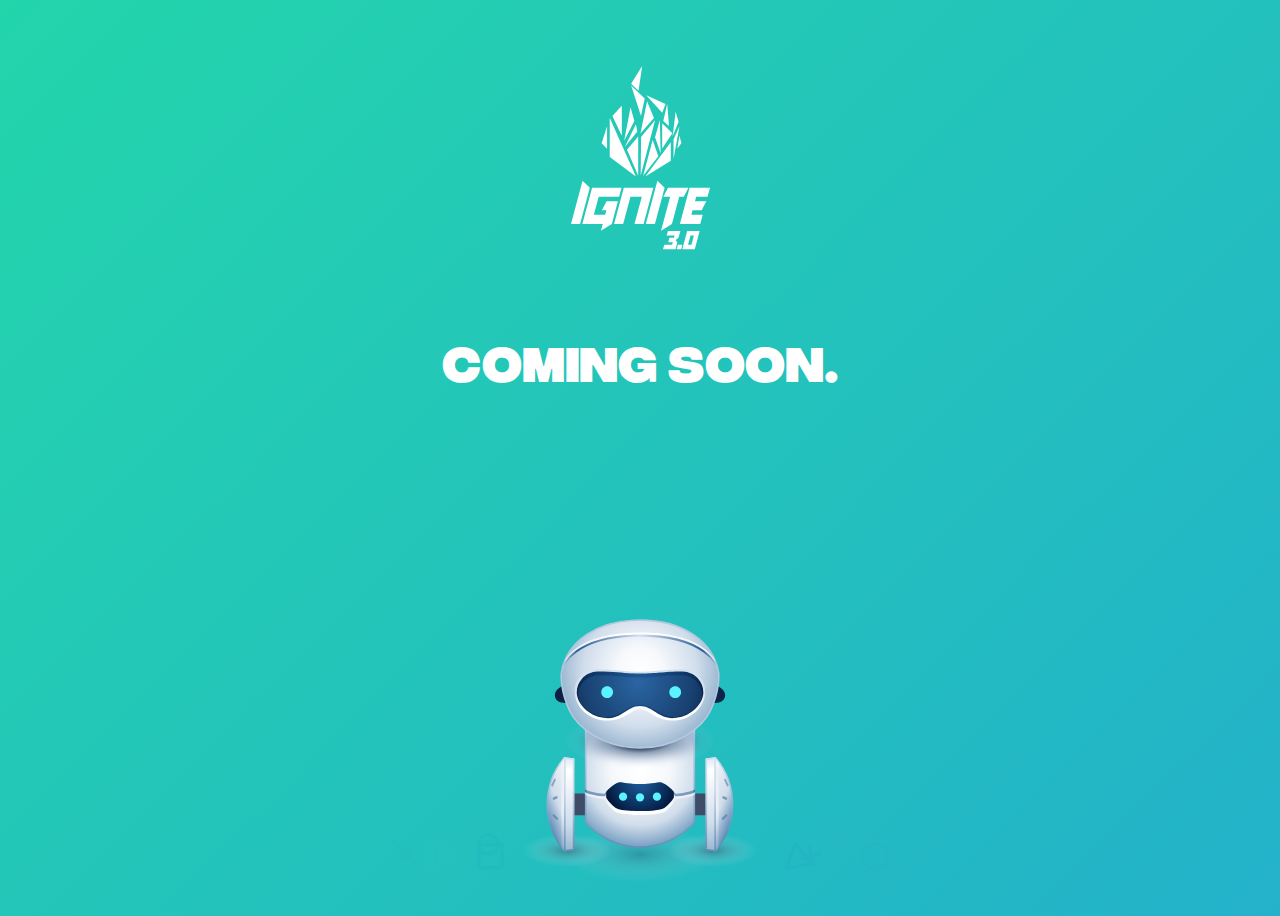
<file:  comingsoonv2/index.html>
<!DOCTYPE html>
<html lang="en">
<head>
    <meta charset="UTF-8">
    <meta name="viewport" content="width=device-width, initial-scale=1.0">
    <title>Ignite 21</title>
    <link rel="stylesheet" href="./style.css">
</head>
<body>
    <div class="flex-center flex-col">
        <!-- <img src="./ignitelogo.svg" alt=""> -->
    <div class="ignitelogo">
        <svg width="139" height="184" viewBox="0 0 139 184" fill="none" xmlns="http://www.w3.org/2000/svg">
            <path d="M9.07163 157.917H0L11.5436 114.827L18.8009 121.631L9.07163 157.917Z" fill="url(#paint0_linear)"/>
            <path d="M31.7507 157.917H11.3395L21.0689 121.631H50.5516L48.125 130.702H27.7138L22.8378 148.846H34.1774L35.402 144.31H30.8662L35.5608 135.238H46.9003L40.8223 157.917L29.9364 164.721L31.7507 157.917Z" fill="url(#paint1_linear)"/>
            <path d="M63.5014 157.917L70.804 130.702H59.4645L52.1619 157.917H43.0902L52.8195 121.631H82.3023L72.573 157.917H63.5014Z" fill="url(#paint2_linear)"/>
            <path d="M83.9125 157.917H74.8409L86.3846 114.827L93.6419 121.631L83.9125 157.917Z" fill="url(#paint3_linear)"/>
            <path d="M108.225 130.702L100.922 157.917L90.0359 164.721L99.1529 130.702H92.3492L97.0437 121.631H117.455L112.76 130.702H108.225Z" fill="url(#paint4_linear)"/>
            <path d="M118.589 121.631H139L136.573 130.702H125.234L124.009 135.238H135.349L130.654 144.31H121.582L120.358 148.846H131.697L129.271 157.917H108.86L118.589 121.631Z" fill="url(#paint5_linear)"/>
            <path d="M95.6875 169.566L96.9008 165.03H109.374L107.549 171.834L104.668 174.102L106.335 176.381L104.51 183.173H92.0361L93.2495 178.637H101.187L101.799 176.369H97.2637L98.477 171.834H103.013L103.625 169.566H95.6875Z" fill="url(#paint6_linear)"/>
            <path d="M111.393 178.637L110.179 183.173H105.644L106.857 178.637H111.393Z" fill="url(#paint7_linear)"/>
            <path d="M111.313 183.173L116.178 165.03H128.651L123.787 183.173H111.313ZM119.5 169.566L117.062 178.637H120.464L122.902 169.566H119.5Z" fill="url(#paint8_linear)"/>
            <path d="M38.7756 51.8759V90.9213L64.9031 110.513" fill="url(#paint9_linear)"/>
            <path d="M67.192 70.537L56.0241 83.8511L67.192 109.755" fill="url(#paint10_linear)"/>
            <path d="M84.0679 54.2566L70.0953 71.0382L69.6598 109.755" fill="url(#paint11_linear)"/>
            <path d="M81.6503 74.0736L72.1625 109.755L87.3288 90.1632" fill="url(#paint12_linear)"/>
            <path d="M99.8223 76.1938L74.3498 110.583L99.8223 94.7507" fill="url(#paint13_linear)"/>
            <path d="M108.464 60.2928L102.535 73.5724V92.9571" fill="url(#paint14_linear)"/>
            <path d="M108.464 69.5023L106.326 82.5749L110.359 77.2286" fill="url(#paint15_linear)"/>
            <path d="M104.602 45.7715L101.637 70.537L107.566 55.7743" fill="url(#paint16_linear)"/>
            <path d="M96.2329 38.0444L92.269 54.8767L97.9908 59.9816" fill="url(#paint17_linear)"/>
            <path d="M91.1946 57.1562V82.5749L101.362 67.2113" fill="url(#paint18_linear)"/>
            <path d="M88.859 54.0151L84.0679 71.3649L89.6518 87.3349" fill="url(#paint19_linear)"/>
            <path d="M76.1018 35.3104L69.4148 67.3884L82.9134 51.9456" fill="url(#paint20_linear)"/>
            <path d="M36.0679 60.2928L30.6562 77.2286L36.0679 82.7129" fill="url(#paint21_linear)"/>
            <path d="M41.4177 50.083L50.7932 69.8127V39.6663" fill="url(#paint22_linear)"/>
            <path d="M59.553 41.2348L53.1633 74.8439L63.3308 54.8767" fill="url(#paint23_linear)"/>
            <path d="M64.9031 58.3477L53.9219 80.6568L66.3153 65.6133" fill="url(#paint24_linear)"/>
            <path d="M60.1381 19.5917L69.9962 50.083L73.6844 32.4919" fill="url(#paint25_linear)"/>
            <path d="M71.1337 0L60.1381 17.7291L67.5489 24.6966" fill="url(#paint26_linear)"/>
            <path d="M75.2699 29.2143L91.1946 46.8744L94.5036 38.0444" fill="url(#paint27_linear)"/>
            <defs>
            <linearGradient id="paint0_linear" x1="84.8868" y1="27.2835" x2="70.2857" y2="94.9255" gradientUnits="userSpaceOnUse">
            <stop stop-color="white"/>
            <stop offset="1" stop-color="white"/>
            </linearGradient>
            <linearGradient id="paint1_linear" x1="84.8868" y1="27.2835" x2="70.2857" y2="94.9255" gradientUnits="userSpaceOnUse">
            <stop stop-color="white"/>
            <stop offset="1" stop-color="white"/>
            </linearGradient>
            <linearGradient id="paint2_linear" x1="84.8868" y1="27.2835" x2="70.2857" y2="94.9255" gradientUnits="userSpaceOnUse">
            <stop stop-color="white"/>
            <stop offset="1" stop-color="white"/>
            </linearGradient>
            <linearGradient id="paint3_linear" x1="84.8868" y1="27.2835" x2="70.2857" y2="94.9255" gradientUnits="userSpaceOnUse">
            <stop stop-color="white"/>
            <stop offset="1" stop-color="white"/>
            </linearGradient>
            <linearGradient id="paint4_linear" x1="84.8868" y1="27.2835" x2="70.2857" y2="94.9255" gradientUnits="userSpaceOnUse">
            <stop stop-color="white"/>
            <stop offset="1" stop-color="white"/>
            </linearGradient>
            <linearGradient id="paint5_linear" x1="84.8868" y1="27.2835" x2="70.2857" y2="94.9255" gradientUnits="userSpaceOnUse">
            <stop stop-color="white"/>
            <stop offset="1" stop-color="white"/>
            </linearGradient>
            <linearGradient id="paint6_linear" x1="84.8868" y1="27.2835" x2="70.2857" y2="94.9255" gradientUnits="userSpaceOnUse">
            <stop stop-color="white"/>
            <stop offset="1" stop-color="white"/>
            </linearGradient>
            <linearGradient id="paint7_linear" x1="84.8868" y1="27.2835" x2="70.2857" y2="94.9255" gradientUnits="userSpaceOnUse">
            <stop stop-color="white"/>
            <stop offset="1" stop-color="white"/>
            </linearGradient>
            <linearGradient id="paint8_linear" x1="84.8868" y1="27.2835" x2="70.2857" y2="94.9255" gradientUnits="userSpaceOnUse">
            <stop stop-color="white"/>
            <stop offset="1" stop-color="white"/>
            </linearGradient>
            <linearGradient id="paint9_linear" x1="84.8868" y1="27.2835" x2="70.2857" y2="94.9255" gradientUnits="userSpaceOnUse">
            <stop stop-color="white"/>
            <stop offset="1" stop-color="white"/>
            </linearGradient>
            <linearGradient id="paint10_linear" x1="84.8868" y1="27.2835" x2="70.2857" y2="94.9255" gradientUnits="userSpaceOnUse">
            <stop stop-color="white"/>
            <stop offset="1" stop-color="white"/>
            </linearGradient>
            <linearGradient id="paint11_linear" x1="84.8868" y1="27.2835" x2="70.2857" y2="94.9255" gradientUnits="userSpaceOnUse">
            <stop stop-color="white"/>
            <stop offset="1" stop-color="white"/>
            </linearGradient>
            <linearGradient id="paint12_linear" x1="84.8868" y1="27.2835" x2="70.2857" y2="94.9255" gradientUnits="userSpaceOnUse">
            <stop stop-color="white"/>
            <stop offset="1" stop-color="white"/>
            </linearGradient>
            <linearGradient id="paint13_linear" x1="84.8868" y1="27.2835" x2="70.2857" y2="94.9255" gradientUnits="userSpaceOnUse">
            <stop stop-color="white"/>
            <stop offset="1" stop-color="white"/>
            </linearGradient>
            <linearGradient id="paint14_linear" x1="84.8868" y1="27.2835" x2="70.2857" y2="94.9255" gradientUnits="userSpaceOnUse">
            <stop stop-color="white"/>
            <stop offset="1" stop-color="white"/>
            </linearGradient>
            <linearGradient id="paint15_linear" x1="84.8868" y1="27.2835" x2="70.2857" y2="94.9255" gradientUnits="userSpaceOnUse">
            <stop stop-color="white"/>
            <stop offset="1" stop-color="white"/>
            </linearGradient>
            <linearGradient id="paint16_linear" x1="84.8868" y1="27.2835" x2="70.2857" y2="94.9255" gradientUnits="userSpaceOnUse">
            <stop stop-color="white"/>
            <stop offset="1" stop-color="white"/>
            </linearGradient>
            <linearGradient id="paint17_linear" x1="84.8868" y1="27.2835" x2="70.2857" y2="94.9255" gradientUnits="userSpaceOnUse">
            <stop stop-color="white"/>
            <stop offset="1" stop-color="white"/>
            </linearGradient>
            <linearGradient id="paint18_linear" x1="84.8868" y1="27.2835" x2="70.2857" y2="94.9255" gradientUnits="userSpaceOnUse">
            <stop stop-color="white"/>
            <stop offset="1" stop-color="white"/>
            </linearGradient>
            <linearGradient id="paint19_linear" x1="84.8868" y1="27.2835" x2="70.2857" y2="94.9255" gradientUnits="userSpaceOnUse">
            <stop stop-color="white"/>
            <stop offset="1" stop-color="white"/>
            </linearGradient>
            <linearGradient id="paint20_linear" x1="84.8868" y1="27.2835" x2="70.2857" y2="94.9255" gradientUnits="userSpaceOnUse">
            <stop stop-color="white"/>
            <stop offset="1" stop-color="white"/>
            </linearGradient>
            <linearGradient id="paint21_linear" x1="84.8868" y1="27.2835" x2="70.2857" y2="94.9255" gradientUnits="userSpaceOnUse">
            <stop stop-color="white"/>
            <stop offset="1" stop-color="white"/>
            </linearGradient>
            <linearGradient id="paint22_linear" x1="84.8868" y1="27.2835" x2="70.2857" y2="94.9255" gradientUnits="userSpaceOnUse">
            <stop stop-color="white"/>
            <stop offset="1" stop-color="white"/>
            </linearGradient>
            <linearGradient id="paint23_linear" x1="84.8868" y1="27.2835" x2="70.2857" y2="94.9255" gradientUnits="userSpaceOnUse">
            <stop stop-color="white"/>
            <stop offset="1" stop-color="white"/>
            </linearGradient>
            <linearGradient id="paint24_linear" x1="84.8868" y1="27.2835" x2="70.2857" y2="94.9255" gradientUnits="userSpaceOnUse">
            <stop stop-color="white"/>
            <stop offset="1" stop-color="white"/>
            </linearGradient>
            <linearGradient id="paint25_linear" x1="84.8868" y1="27.2835" x2="70.2857" y2="94.9255" gradientUnits="userSpaceOnUse">
            <stop stop-color="white"/>
            <stop offset="1" stop-color="white"/>
            </linearGradient>
            <linearGradient id="paint26_linear" x1="84.8868" y1="27.2835" x2="70.2857" y2="94.9255" gradientUnits="userSpaceOnUse">
            <stop stop-color="white"/>
            <stop offset="1" stop-color="white"/>
            </linearGradient>
            <linearGradient id="paint27_linear" x1="84.8868" y1="27.2835" x2="70.2857" y2="94.9255" gradientUnits="userSpaceOnUse">
            <stop stop-color="white"/>
            <stop offset="1" stop-color="white"/>
            </linearGradient>
            </defs>
            </svg>
            
    </div>
    <div class="comingsoon">
        Coming Soon.
    </div>
    <img src="./lookman.svg" class="lookman" alt="">
    <script src="https://cdnjs.cloudflare.com/ajax/libs/gsap/3.6.0/gsap.min.js"></script>
</div>
        
        
</body>
</html>
</file>
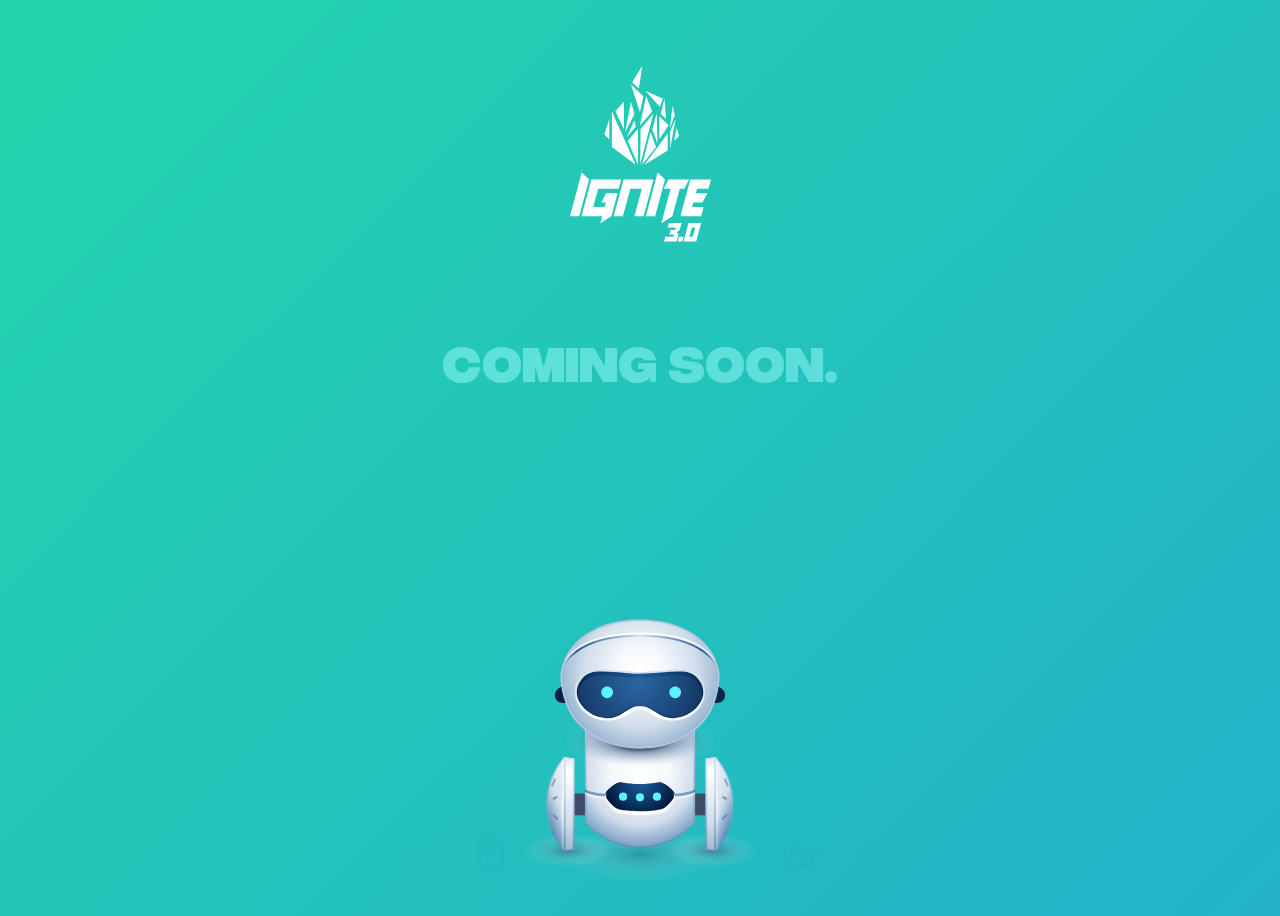
<file: comingsoon/index.html>
<!DOCTYPE html>
<html lang="en">
<head>
    <meta charset="UTF-8">
    <meta name="viewport" content="width=device-width, initial-scale=1.0">
    <title>Ignite 21</title>
    <link rel="stylesheet" href="./style.css">
</head>
<body>
    <div class="flex-center flex-col">
        <!-- <img src="./ignitelogo.svg" alt=""> -->
    <div class="ignitelogo">
        <svg width="141" height="176" viewBox="0 0 141 176" fill="none" xmlns="http://www.w3.org/2000/svg">
            <path d="M9.20215 150.308H0L11.7097 106.598L19.0715 113.5L9.20215 150.308Z" fill="white"/>
            <path d="M32.2075 150.308H11.5027L21.372 113.5H51.279L48.8174 122.702H28.1126L23.1664 141.106H34.6691L35.9114 136.505H31.3103L36.0724 127.303H47.5751L41.4097 150.308L30.3671 157.21L32.2075 150.308Z" fill="white"/>
            <path d="M64.4151 150.308L71.8228 122.702H60.3201L52.9124 150.308H43.7102L53.5795 113.5H83.4865L73.6172 150.308H64.4151Z" fill="white"/>
            <path d="M85.1199 150.308H75.9178L87.6275 106.598L94.9892 113.5L85.1199 150.308Z" fill="white"/>
            <path d="M109.782 122.702L102.374 150.308L91.3314 157.21L100.58 122.702H93.6779L98.44 113.5H119.145L114.383 122.702H109.782Z" fill="white"/>
            <path d="M120.295 113.5H141L138.538 122.702H127.036L125.793 127.303H137.296L132.534 136.505H123.332L122.09 141.106H133.592L131.131 150.308H110.426L120.295 113.5Z" fill="white"/>
            <path d="M97.7039 161.591L98.9347 156.99H111.588L109.736 163.892L106.814 166.192L108.505 168.504L106.653 175.394H94L95.2308 170.793H103.283L103.904 168.493H99.3027L100.534 163.892H105.135L105.756 161.591H97.7039Z" fill="white"/>
            <path d="M113.635 170.793L112.404 175.394H107.803L109.034 170.793H113.635Z" fill="white"/>
            <path d="M113.555 175.394L118.489 156.99H131.142L126.208 175.394H113.555ZM121.86 161.591L119.386 170.793H122.837L125.31 161.591H121.86Z" fill="white"/>
            <path d="M41.8922 45.4547V81.0066L65.7152 98.8454" fill="white"/>
            <path d="M67.9482 62.8672L57.7653 74.99L67.9482 98.5761" fill="white"/>
            <path d="M83.3271 47.8563L70.5869 63.1364L70.1899 98.389" fill="white"/>
            <path d="M80.522 66.3043L72.1831 98.7931L86.0118 80.9543" fill="white"/>
            <path d="M97.7005 67.5333L74.4747 98.8454L97.7005 84.4299" fill="white"/>
            <path d="M105.58 53.055L100.174 65.1464V82.7968" fill="white"/>
            <path d="M106.659 61.7232L104.146 74.9897L109.021 70.1218" fill="white"/>
            <path d="M102.543 39.833L99.8399 62.3827L104.761 48.9408" fill="white"/>
            <path d="M94.4277 32.7973L90.8134 48.1235L96.0306 52.7717" fill="white"/>
            <path d="M89.3492 50.1991V73.3435L98.6199 59.3545" fill="white"/>
            <path d="M86.7351 47.3391L82.3665 63.1364L87.458 77.6775" fill="white"/>
            <path d="M76.0722 30.3079L69.975 59.5157L82.283 45.4547" fill="white"/>
            <path d="M39.3364 53.055L34.4021 68.4755L39.3364 73.4691" fill="white"/>
            <path d="M45.359 45.2124L53.9076 63.1768V35.7277" fill="white"/>
            <path d="M60.9829 35.7022L55.1568 66.3043L64.4275 48.1235" fill="white"/>
            <path d="M64.4275 54.1924L56.8246 70.896L65.7152 60.808" fill="white"/>
            <path d="M60.9776 18.5619L69.9663 46.3251L73.3291 30.3079" fill="white"/>
            <path d="M72.1574 0L62.1317 16.1428L68.8889 22.4869" fill="white"/>
            <path d="M75.3137 24.7573L89.8338 40.8373L92.8509 32.7973" fill="white"/>
            </svg>
            
            
    </div>
    <div class="comingsoon">
        Coming Soon.
    </div>
    <img src="./lookman.svg" class="lookman" alt="">
    <script src="https://cdnjs.cloudflare.com/ajax/libs/gsap/3.6.0/gsap.min.js"></script>
</div>
        
        
</body>
</html>
</file>
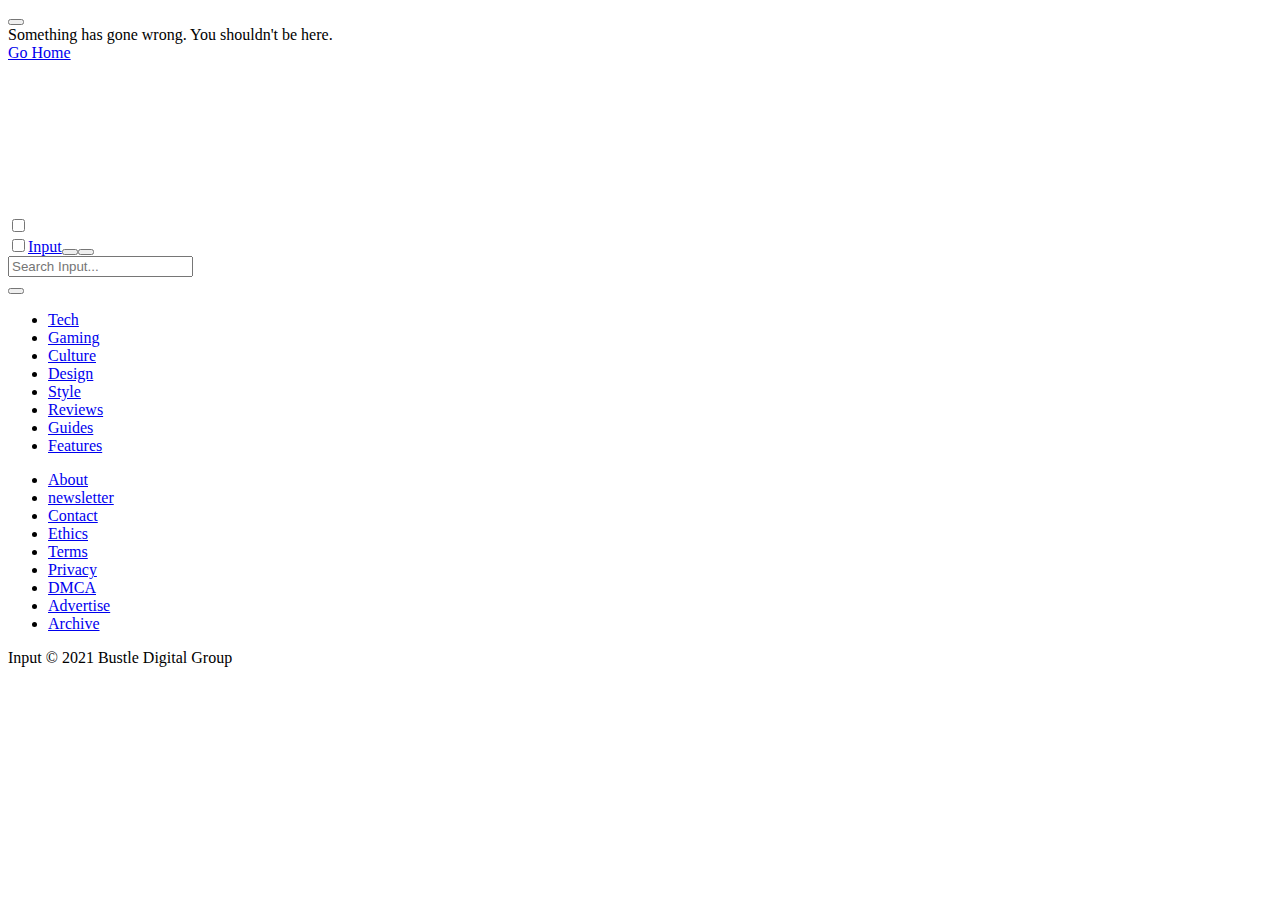
<file: 4041.html>
<!doctype html><html lang="en" ><head><meta charset="utf-8" /><meta name="viewport" content="width=device-width,initial-scale=1" /><meta name="referrer" content="unsafe-url" /><meta name="twitter:site" content="@inputmag" /><meta property="og:site_name" content="Input" /><meta property="article:publisher" content="https://www.facebook.com/inputmag" /><link rel="apple-touch-icon" href="https://cdn2.bustle.com/input/2021/icon-17641d8f7a.png" /><link rel="alternate" type="application/rss+xml" href="/rss" /><link rel="preconnect" href="https://cdn2.bustle.com" crossorigin /><link rel="preconnect" href="https://graph.bustle.com" crossorigin /><link rel="preload" as="style" href="https://cdn2.bustle.com/input/2021/common-19170213ba.css" /><link rel="preload" as="font" type="font/woff2" href="https://cdn2c.bustle.com/input/2021/AktivGrotesk_W_Rg-9a2f043a86.woff2" crossorigin /><link rel="preload" as="font" type="font/woff2" href="https://cdn2c.bustle.com/input/2021/MonumentExtended-Bold-3705f87bc4.woff2" crossorigin /><link rel="preload" as="font" type="font/woff2" href="https://cdn2c.bustle.com/input/2021/Redaction-Regular-49d3c9d2dc.woff2" crossorigin /><link rel="preload" as="script" href="https://cdn2.bustle.com/input/2021/main-716f37dc11.js" /><link rel="preload" as="script" href="https://cdn2.bustle.com/input/2021/vendors-4184afd46a.js" /><link rel="stylesheet" href="https://cdn2.bustle.com/input/2021/common-19170213ba.css" /><title>404 Error</title><meta property="og:type" content="website" /><meta property="og:title" content="404 Error" /></head><body><header class="qpa"><div class="zAh"><div class="Ry_"><label aria-haspopup="true" for="navCheckbox" class="VuB glC"><button aria-expanded="false" aria-label="menu" class="Cgk"></button></label></div></div></header><div class="sIG"><div class="Fff"><div class="Les">Something has gone wrong. You shouldn't be here.</div><div class="Oor"><a class="ETQ" href="/"><span>Go Home</span></a></div></div><canvas></canvas></div><div class="JqV"><input class="eJ_ wps" id="navCheckbox" type="checkbox" /><label class="zwT Ujz" for="navCheckbox"></label><nav class="zwX"><div class="Ydh"><input class="wYg" id="searchCheckbox" type="checkbox" /><a class="sol" href="/">Input</a><label for="searchCheckbox" class="VuB nUO"><button aria-label="open search" class="Cgk"></button></label><label for="navCheckbox" class="VuB BxC"><button aria-label="close nav" class="Cgk"></button></label><div class="hbf"><form class="hgs zll Bgb" action="/search" target="_top" autoComplete="off" autoCapitalize="off"><div class="oqJ"></div><input type="search" placeholder="Search Input..." aria-label="Search Input" name="q" class="Xbg" value /></form></div><label for="searchCheckbox" class="VuB gLr"><button aria-label="close search" class="Cgk"></button></label></div><ul class="xDn"><li><a href="/tech">Tech </a></li><li><a href="/gaming">Gaming</a></li><li><a href="/culture">Culture </a></li><li><a href="/design">Design </a></li><li><a href="/style">Style </a></li><li><a href="/reviews">Reviews </a></li><li><a href="/guides">Guides </a></li><li><a href="/features">Features </a></li></ul><ul class="_ER"><li><a href="https://www.bdg.com" target="_blank" rel="noreferrer">About</a></li><li><a href="/newsletter">newsletter</a></li><li><a href="/contact">Contact</a></li><li><a href="/ethics">Ethics</a></li><li><a href="/terms">Terms</a></li><li><a href="/privacy">Privacy</a></li><li><a href="/dmca">DMCA</a></li><li><a target="_blank" rel="noreferrer" href="https://www.bdg.com/advertise">Advertise</a></li><li><a href="/archive">Archive</a></li></ul><div class="Syz"><div><div class="QaQ"><a href="https://www.facebook.com/inputmag/" title="Facebook" target="_blank" rel="noreferrer"><i class="MQj"></i></a><a href="https://twitter.com/inputmag" title="Twitter" target="_blank" rel="noreferrer"><i class="PGz"></i></a><a href="https://www.instagram.com/input/" title="Instagram" target="_blank" rel="noreferrer"><i class="wWk"></i></a></div><div class="bkU"> Input © 2021 Bustle Digital Group</div></div><div class="ftR"></div></div></nav></div><noscript data-noscript><img src="https://pixel.quantserve.com/pixel/p-xPmcrFNGfHkBg.gif" /><img src="https://sb.scorecardresearch.com/p?c1=2&amp;c2=17519299&amp;cs_ucfr=0&amp;cv=2.0&amp;cj=1" /><img src="https://www.facebook.com/tr?id=1636673763227734&amp;ev=PageView&amp;noscript=1" /></noscript><script id="__INITIAL_STATE__" type="application/json">{"__hash__":-1096243298,"error":{"statusCode":404},"__geo__":{"EU":false,"UK":false}}</script><script>!(function(){for(var e=["Promise","Map","fetch","Object.assign","Array.prototype.includes"],t=0,n=e.length;t<n;t++)for(var r=e[t].split("."),i=0,o=r.length,a=window;i<o;i++)if(!(a=a[r[i]]))return document.write('<script defer src="https://polyfill.io/v3/polyfill.js?features='+e.join()+'"><\/script>')}())</script><script defer src="https://cdn2.bustle.com/input/2021/main-716f37dc11.js"></script><script defer src="https://cdn2.bustle.com/input/2021/vendors-4184afd46a.js"></script></body></html>
</file>
<file:  comingsoonv2/style.css>
body{
    /* background: #002583; */
    display: flex;
    min-height: 100vh;
    /* background: linear-gradient(0.03deg, #F6BF4A -2.09%, #EC622D 36.19%, #DC395E 68.08%, #C04D95 99.98%);
    background: radial-gradient(51.67% 51.67% at 50% 80.33%, #85B6FF 0%, #227AFF 100%); */
    
    background: linear-gradient(-45deg, #EE7752, #E73C7E, #23A6D5, #23D5AB);
    background-size: 400% 400%;
    /* animation: backg 5s infinite; */
    -webkit-animation: Gradient 10s ease infinite;
	-moz-animation: Gradient 10s ease infinite;
    animation: Gradient 10s ease infinite;

}

.flex-center{
    display: flex;
    justify-content: center;
    align-items: center;
    width: 100vw;
}
.flex-col{
    flex-direction: column;
}
.flex-row{
    flex-direction: row;
}

.comingsoon{
    font-family: 'Integral CF';
font-style: normal;
font-weight: 800;
font-size: 3em;
line-height: 87%;
color: #FFFFFF;
/* or 52px */
margin-top: 20px;

text-align: center;
position: absolute;

top: 35.44%;
bottom: 53%;
/* animation: comingSoon 5s infinite cubic-bezier(0.075, 0.82, 0.165, 1); */


}

.ignitelogo{
    /* width: 526px;
    height: 500px; */
    position: absolute;
/* left: 45.14%; */
/* right: 45.21%; */
top: 7.33%;
bottom: 72.31%;
}

.lookman{
    width: 526px;
    max-width: 80vw;
    /* height: 500px; */
    bottom: 0;
    position: fixed;
}

@media screen and (max-width: 680px) {
    .comingsoon{
        font-size: 2.6em;
        word-spacing: 100vw;
        top: 38.44%;
    }
}
@font-face {
    font-family: 'Integral CF';
    src: url('fonts/IntegralCF-ExtraBold.woff2') format('woff2'),
        url('fonts/IntegralCF-ExtraBold.woff') format('woff');
    font-weight: 800;
    font-style: normal;
    font-display: swap;
}

@-webkit-keyframes Gradient {
	0% {
		background-position: 0% 50%
	}
	50% {
		background-position: 100% 50%
	}
	100% {
		background-position: 0% 50%
	}
}

@-moz-keyframes Gradient {
	0% {
		background-position: 0% 50%
	}
	50% {
		background-position: 100% 50%
	}
	100% {
		background-position: 0% 50%
	}
}
@keyframes backg{
    0%{
        background: linear-gradient(0.03deg, #F6BF4A -2.09%, #EC622D 36.19%, #DC395E 68.08%, #C04D95 99.98%);
    }
    50%{
        /* background: radial-gradient(51.67% 51.67% at 50% 80.33%, #85B6FF 0%, #227AFF 100%); */
        background: linear-gradient(0.03deg, #85B6FF -2.09%, #227AFF 99.98%);


    }
    100%{
        background: linear-gradient(0.03deg, #F6BF4A -2.09%, #EC622D 36.19%, #DC395E 68.08%, #C04D95 99.98%);
    }
}

@keyframes comingSoon{
    0%{
        /* transform: rotate(0eg); */
        transform: translate(0,0px);
    }
    50%{
        /* transform: rotate(20deg); */
        transform: translate(0,-10px);
    }
    100%{
        /* transform: rotate(20deg); */
        transform: translate(0,0px);
    }
    
}

@keyframes Gradient {
	0% {
		background-position: 0% 50%
	}
	50% {
		background-position: 100% 50%
	}
	100% {
		background-position: 0% 50%
	}
}
</file>
<file: comingsoon/style.css>
body{
    /* background: #002583; */
    display: flex;
    min-height: 100vh;
    /* background: linear-gradient(0.03deg, #F6BF4A -2.09%, #EC622D 36.19%, #DC395E 68.08%, #C04D95 99.98%);
    background: radial-gradient(51.67% 51.67% at 50% 80.33%, #85B6FF 0%, #227AFF 100%); */
    
    background: linear-gradient(-45deg, #EE7752, #E73C7E, #23A6D5, #23D5AB);
    background-size: 400% 400%;
    /* animation: backg 5s infinite; */
    -webkit-animation: Gradient 10s ease infinite;
	-moz-animation: Gradient 10s ease infinite;
    animation: Gradient 10s ease infinite;

}

.flex-center{
    display: flex;
    justify-content: center;
    align-items: center;
    width: 100vw;
}
.flex-col{
    flex-direction: column;
}
.flex-row{
    flex-direction: row;
}

.comingsoon{
    font-family: 'Integral CF', -apple-system, BlinkMacSystemFont, 'Segoe UI', Roboto, Oxygen, Ubuntu, Cantarell, 'Open Sans', 'Helvetica Neue', sans-serif;
font-style: normal;
font-weight: 800;
font-size: 3em;
line-height: 87%;
color: #FFFFFF;
/* or 52px */
margin-top: 20px;

text-align: center;
position: absolute;

top: 35.44%;
bottom: 53%;
mix-blend-mode: soft-light;
filter: saturate(180%)
/* animation: comingSoon 5s infinite cubic-bezier(0.075, 0.82, 0.165, 1); */


}

.ignitelogo{
    /* width: 526px;
    height: 500px; */
    position: absolute;
/* left: 45.14%; */
/* right: 45.21%; */
top: 7.33%;
bottom: 72.31%;
}

.lookman{
    width: 526px;
    max-width: 80vw;
    /* height: 500px; */
    bottom: 0;
    position: fixed;
}

@media screen and (max-width: 680px) {
    .comingsoon{
        font-size: 2.6em;
        word-spacing: 100vw;
        top: 38.44%;
    }
}
@font-face {
    font-family: 'Integral CF';
    src: url('fonts/IntegralCF-ExtraBold.woff2') format('woff2'),
        url('fonts/IntegralCF-ExtraBold.woff') format('woff');
    font-weight: 800;
    font-style: normal;
    font-display: swap;
}

@-webkit-keyframes Gradient {
	0% {
		background-position: 0% 50%
	}
	50% {
		background-position: 100% 50%
	}
	100% {
		background-position: 0% 50%
	}
}

@-moz-keyframes Gradient {
	0% {
		background-position: 0% 50%
	}
	50% {
		background-position: 100% 50%
	}
	100% {
		background-position: 0% 50%
	}
}
@keyframes backg{
    0%{
        background: linear-gradient(0.03deg, #F6BF4A -2.09%, #EC622D 36.19%, #DC395E 68.08%, #C04D95 99.98%);
    }
    50%{
        /* background: radial-gradient(51.67% 51.67% at 50% 80.33%, #85B6FF 0%, #227AFF 100%); */
        background: linear-gradient(0.03deg, #85B6FF -2.09%, #227AFF 99.98%);


    }
    100%{
        background: linear-gradient(0.03deg, #F6BF4A -2.09%, #EC622D 36.19%, #DC395E 68.08%, #C04D95 99.98%);
    }
}

@keyframes comingSoon{
    0%{
        /* transform: rotate(0eg); */
        transform: translate(0,0px);
    }
    50%{
        /* transform: rotate(20deg); */
        transform: translate(0,-10px);
    }
    100%{
        /* transform: rotate(20deg); */
        transform: translate(0,0px);
    }
    
}

@keyframes Gradient {
	0% {
		background-position: 0% 50%
	}
	50% {
		background-position: 100% 50%
	}
	100% {
		background-position: 0% 50%
	}
}
</file>
